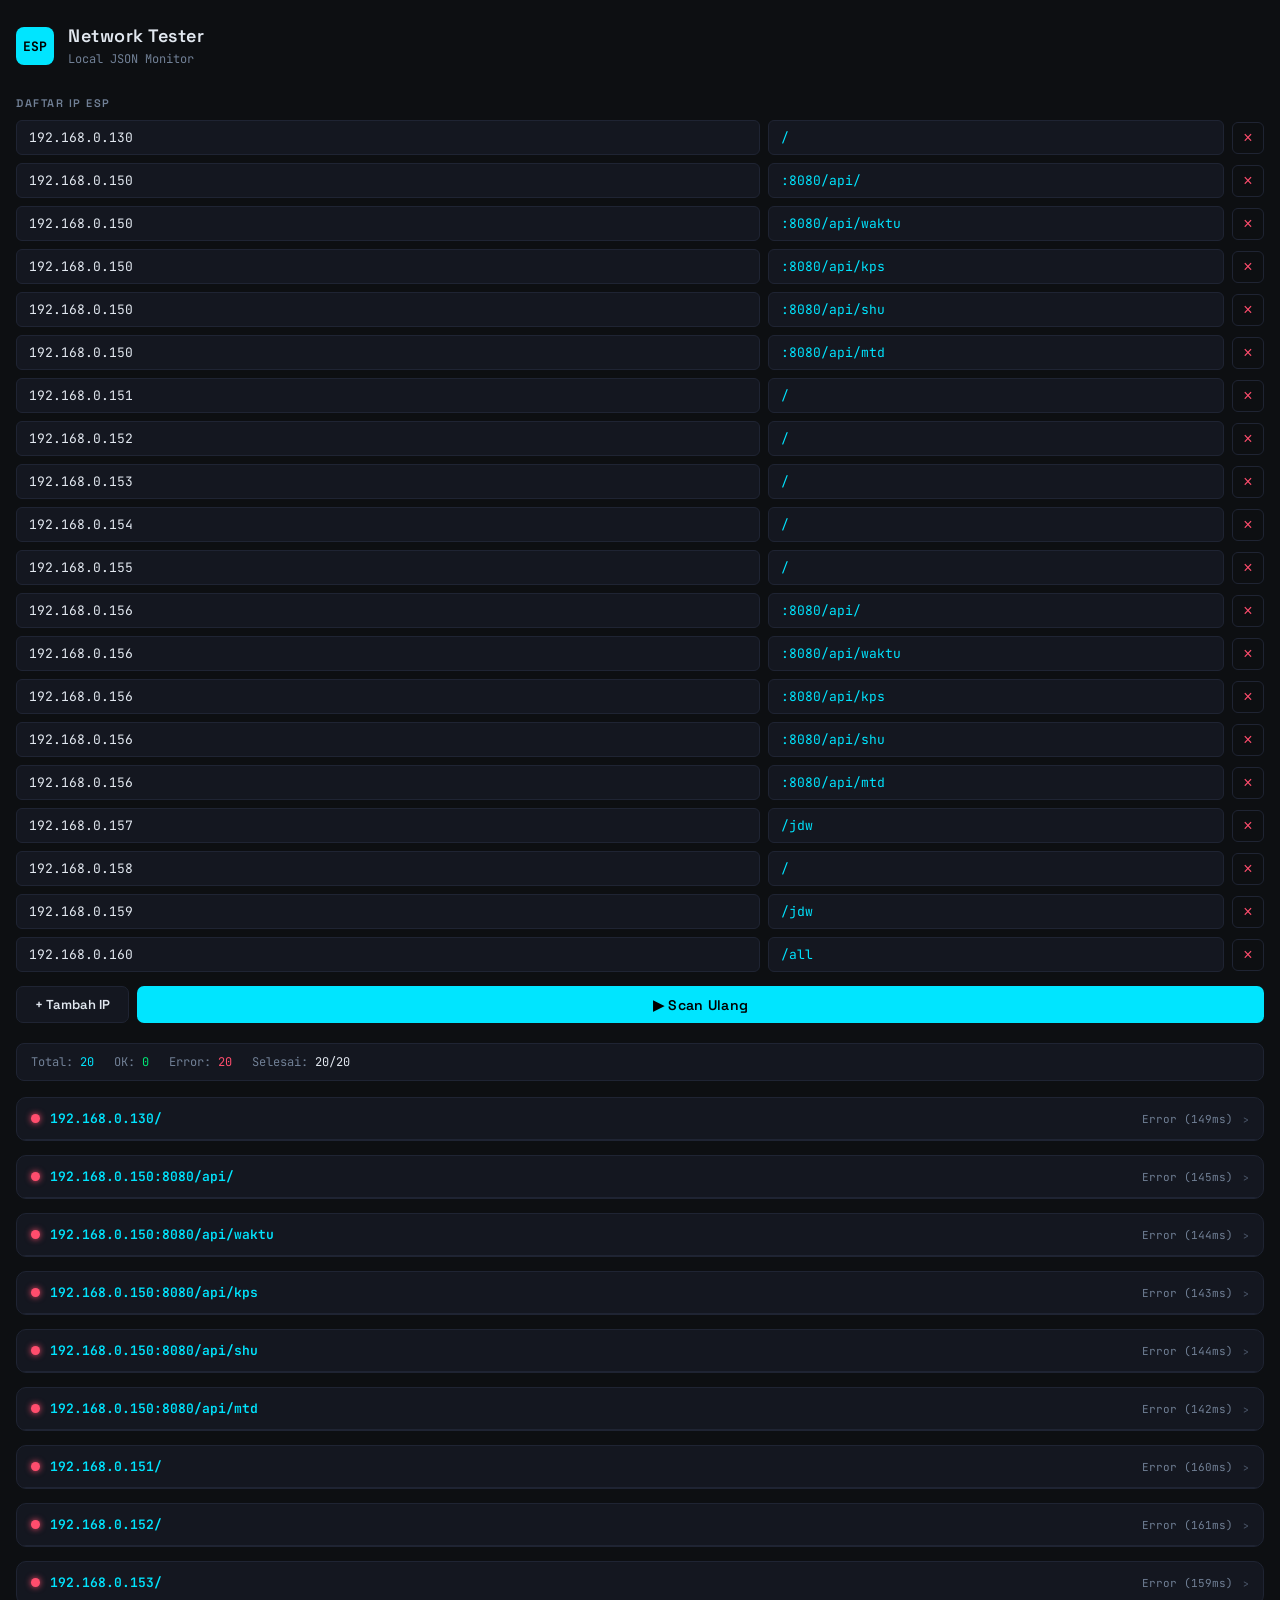
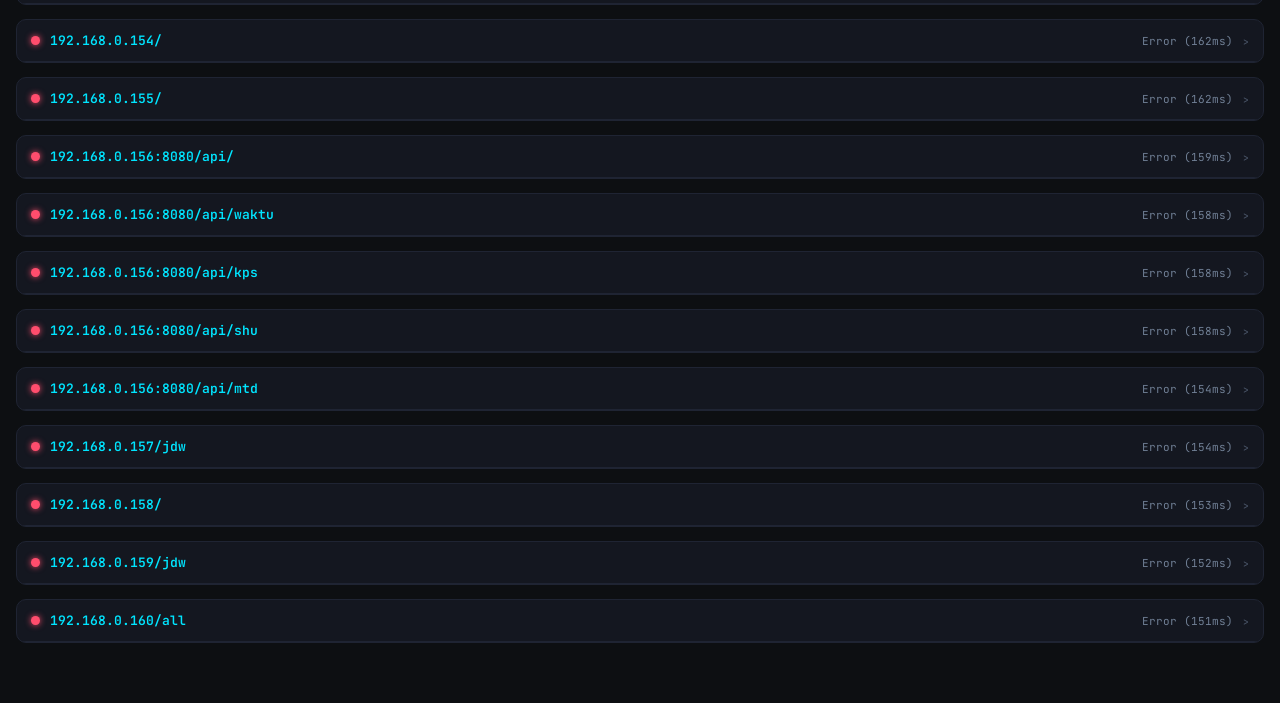
<file: esp_tester.html>
<!DOCTYPE html>
<html lang="id">
<head>
<meta charset="UTF-8">
<meta name="viewport" content="width=device-width, initial-scale=1.0">
<title>ESP Network Tester</title>
<style>
  @import url('https://fonts.googleapis.com/css2?family=JetBrains+Mono:wght@400;600;700&family=Space+Grotesk:wght@400;500;600&display=swap');

  :root {
    --bg: #0d0f12;
    --panel: #141720;
    --border: #1f2433;
    --accent: #00e5ff;
    --accent2: #ff4d6d;
    --ok: #00e676;
    --warn: #ffd740;
    --muted: #4a5568;
    --text: #e2e8f0;
    --text2: #718096;
  }

  * { box-sizing: border-box; margin: 0; padding: 0; }

  body {
    background: var(--bg);
    color: var(--text);
    font-family: 'Space Grotesk', sans-serif;
    min-height: 100vh;
    padding: 24px 16px 60px;
  }

  header {
    display: flex;
    align-items: center;
    gap: 14px;
    margin-bottom: 28px;
  }

  .logo {
    width: 38px; height: 38px;
    background: var(--accent);
    border-radius: 8px;
    display: flex; align-items: center; justify-content: center;
    font-family: 'JetBrains Mono', monospace;
    font-weight: 700;
    font-size: 13px;
    color: #000;
    flex-shrink: 0;
  }

  header h1 {
    font-size: 18px;
    font-weight: 600;
    letter-spacing: 0.5px;
  }

  header span {
    font-size: 12px;
    color: var(--text2);
    font-family: 'JetBrains Mono', monospace;
  }

  /* ── IP List Editor ── */
  .section-title {
    font-size: 11px;
    font-weight: 600;
    letter-spacing: 1.5px;
    text-transform: uppercase;
    color: var(--text2);
    margin-bottom: 10px;
  }

  #ipListContainer {
    display: flex;
    flex-direction: column;
    gap: 8px;
    margin-bottom: 14px;
  }

  .ip-row {
    display: flex;
    gap: 8px;
    align-items: center;
  }

  .ip-row input {
    flex: 1;
    background: var(--panel);
    border: 1px solid var(--border);
    border-radius: 6px;
    padding: 8px 12px;
    color: var(--text);
    font-family: 'JetBrains Mono', monospace;
    font-size: 13px;
    outline: none;
    transition: border-color 0.2s;
  }

  .ip-row input:focus { border-color: var(--accent); }
  .ip-row input::placeholder { color: var(--muted); }

  .path-input {
    flex: 0.6 !important;
    color: var(--accent) !important;
  }

  .btn-remove {
    background: none;
    border: 1px solid var(--border);
    border-radius: 6px;
    color: var(--accent2);
    width: 32px; height: 32px;
    cursor: pointer;
    font-size: 16px;
    display: flex; align-items: center; justify-content: center;
    flex-shrink: 0;
    transition: background 0.15s;
  }
  .btn-remove:hover { background: rgba(255,77,109,0.1); }

  .row-buttons {
    display: flex;
    gap: 8px;
    margin-bottom: 20px;
  }

  .btn {
    padding: 9px 18px;
    border: none;
    border-radius: 7px;
    cursor: pointer;
    font-family: 'Space Grotesk', sans-serif;
    font-size: 13px;
    font-weight: 600;
    transition: all 0.15s;
  }

  .btn-add {
    background: var(--panel);
    border: 1px solid var(--border);
    color: var(--text);
  }
  .btn-add:hover { border-color: var(--accent); color: var(--accent); }

  .btn-scan {
    background: var(--accent);
    color: #000;
    flex: 1;
    font-size: 14px;
    letter-spacing: 0.3px;
  }
  .btn-scan:hover { filter: brightness(1.1); }
  .btn-scan:disabled { opacity: 0.5; cursor: not-allowed; filter: none; }

  /* ── Results ── */
  #results {
    display: flex;
    flex-direction: column;
    gap: 14px;
    margin-top: 10px;
  }

  .esp-card {
    background: var(--panel);
    border: 1px solid var(--border);
    border-radius: 10px;
    overflow: hidden;
    animation: fadeIn 0.25s ease;
  }

  @keyframes fadeIn {
    from { opacity: 0; transform: translateY(6px); }
    to   { opacity: 1; transform: translateY(0); }
  }

  .esp-card-header {
    display: flex;
    align-items: center;
    gap: 10px;
    padding: 12px 14px;
    border-bottom: 1px solid var(--border);
    cursor: pointer;
    user-select: none;
  }

  .status-dot {
    width: 9px; height: 9px;
    border-radius: 50%;
    flex-shrink: 0;
  }
  .dot-ok      { background: var(--ok);    box-shadow: 0 0 6px var(--ok); }
  .dot-error   { background: var(--accent2); box-shadow: 0 0 6px var(--accent2); }
  .dot-loading { background: var(--warn);  box-shadow: 0 0 6px var(--warn); animation: pulse 0.8s infinite; }

  @keyframes pulse {
    0%,100% { opacity: 1; }
    50%      { opacity: 0.3; }
  }

  .esp-ip {
    font-family: 'JetBrains Mono', monospace;
    font-size: 13px;
    font-weight: 600;
    color: var(--accent);
    flex: 1;
  }

  .esp-status-text {
    font-size: 11px;
    color: var(--text2);
    font-family: 'JetBrains Mono', monospace;
  }

  .esp-latency {
    font-size: 11px;
    font-family: 'JetBrains Mono', monospace;
    color: var(--ok);
  }

  .chevron {
    font-size: 12px;
    color: var(--muted);
    transition: transform 0.2s;
  }
  .chevron.open { transform: rotate(90deg); }

  .esp-card-body {
    padding: 14px;
    display: none;
  }
  .esp-card-body.open { display: block; }

  /* JSON display */
  .json-container {
    background: #0a0c0f;
    border: 1px solid var(--border);
    border-radius: 6px;
    padding: 12px;
    overflow-x: auto;
    max-height: 320px;
    overflow-y: auto;
  }

  pre {
    font-family: 'JetBrains Mono', monospace;
    font-size: 12px;
    line-height: 1.7;
    white-space: pre-wrap;
    word-break: break-word;
  }

  .json-key    { color: #79c0ff; }
  .json-string { color: #a5d6ff; }
  .json-number { color: #f2cc60; }
  .json-bool   { color: #ff7b72; }
  .json-null   { color: var(--muted); }

  .error-msg {
    font-family: 'JetBrains Mono', monospace;
    font-size: 12px;
    color: var(--accent2);
    padding: 8px;
  }

  /* Summary bar */
  #summaryBar {
    display: none;
    background: var(--panel);
    border: 1px solid var(--border);
    border-radius: 8px;
    padding: 10px 14px;
    margin-bottom: 16px;
    font-size: 12px;
    font-family: 'JetBrains Mono', monospace;
    display: flex;
    gap: 20px;
    flex-wrap: wrap;
  }

  .sum-item span:first-child { color: var(--text2); }
  .sum-ok     { color: var(--ok); }
  .sum-err    { color: var(--accent2); }
  .sum-total  { color: var(--accent); }

</style>
</head>
<body>

<header>
  <div class="logo">ESP</div>
  <div>
    <h1>Network Tester</h1>
    <span>Local JSON Monitor</span>
  </div>
</header>

<div class="section-title">Daftar IP ESP</div>
<div id="ipListContainer"></div>

<div class="row-buttons">
  <button class="btn btn-add" onclick="addIpRow()">+ Tambah IP</button>
  <button class="btn btn-scan" id="btnScan" onclick="startScan()">▶ Scan Semua</button>
</div>

<div id="summaryBar" style="display:none;">
  <div class="sum-item"><span>Total: </span><span class="sum-total" id="sumTotal">0</span></div>
  <div class="sum-item"><span>OK: </span><span class="sum-ok" id="sumOk">0</span></div>
  <div class="sum-item"><span>Error: </span><span class="sum-err" id="sumErr">0</span></div>
  <div class="sum-item"><span>Selesai: </span><span id="sumDone">0/0</span></div>
</div>

<div id="results"></div>

<script>
  // ── Default IP list ──────────────────────────────────────────────
  const defaultEsps = [
    { ip: "192.168.0.130", path: "/" },
    { ip: "192.168.0.150", path: ":8080/api/" },
    { ip: "192.168.0.150", path: ":8080/api/waktu" },
    { ip: "192.168.0.150", path: ":8080/api/kps" },
    { ip: "192.168.0.150", path: ":8080/api/shu" },
    { ip: "192.168.0.150", path: ":8080/api/mtd" },
    { ip: "192.168.0.151", path: "/" },
    { ip: "192.168.0.152", path: "/" },
    { ip: "192.168.0.153", path: "/" },
    { ip: "192.168.0.154", path: "/" },
    { ip: "192.168.0.155", path: "/" },
    { ip: "192.168.0.156", path: ":8080/api/" },
    { ip: "192.168.0.156", path: ":8080/api/waktu" },
    { ip: "192.168.0.156", path: ":8080/api/kps" },
    { ip: "192.168.0.156", path: ":8080/api/shu" },
    { ip: "192.168.0.156", path: ":8080/api/mtd" },
    { ip: "192.168.0.157", path: "/jdw" },
    { ip: "192.168.0.158", path: "/" },
    { ip: "192.168.0.159", path: "/jdw" },
    { ip: "192.168.0.160", path: "/all" }
    
  ];

  // ── Init ────────────────────────────────────────────────────────
  defaultEsps.forEach(e => addIpRow(e.ip, e.path));

  function addIpRow(ip = "", path = "/") {
    const container = document.getElementById('ipListContainer');
    const row = document.createElement('div');
    row.className = 'ip-row';
    row.innerHTML = `
      <input type="text" placeholder="192.168.0.xxx" value="${ip}" class="ip-input">
      <input type="text" placeholder="/json" value="${path}" class="path-input">
      <button class="btn-remove" onclick="this.parentElement.remove()">×</button>
    `;
    container.appendChild(row);
  }

  // ── Scan ────────────────────────────────────────────────────────
  async function startScan() {
    const rows = document.querySelectorAll('.ip-row');
    const esps = [];

    rows.forEach(row => {
      const ip   = row.querySelector('.ip-input').value.trim();
      const path = row.querySelector('.path-input').value.trim() || '/json';
      if (ip) esps.push({ ip, path });
    });

    if (esps.length === 0) { alert("Tambahkan minimal 1 IP dulu."); return; }

    const btn = document.getElementById('btnScan');
    btn.disabled = true;
    btn.textContent = '⟳ Scanning...';

    const results = document.getElementById('results');
    const summary = document.getElementById('summaryBar');
    results.innerHTML = '';
    summary.style.display = 'flex';

    let ok = 0, err = 0, done = 0;
    const total = esps.length;

    document.getElementById('sumTotal').textContent = total;
    document.getElementById('sumOk').textContent    = 0;
    document.getElementById('sumErr').textContent   = 0;
    document.getElementById('sumDone').textContent  = `0/${total}`;

    // Buat cards dulu (loading state)
    esps.forEach(e => {
      const card = document.createElement('div');
      card.className = 'esp-card';
      card.id = `card-${(e.ip + e.path).replace(/[^a-zA-Z0-9]/g, '_')}`;
      card.innerHTML = `
        <div class="esp-card-header" onclick="toggleCard('${(e.ip + e.path).replace(/[^a-zA-Z0-9]/g, '_')}')">
          <div class="status-dot dot-loading"></div>
          <div class="esp-ip">${e.ip}${e.path}</div>
          <div class="esp-status-text" id="status-${(e.ip + e.path).replace(/[^a-zA-Z0-9]/g, '_')}">Menghubungi...</div>
          <div class="chevron" id="chev-${(e.ip + e.path).replace(/[^a-zA-Z0-9]/g, '_')}">›</div>
        </div>
        <div class="esp-card-body" id="body-${(e.ip + e.path).replace(/[^a-zA-Z0-9]/g, '_')}">
          <div class="json-container"><pre>Menunggu...</pre></div>
        </div>
      `;
      results.appendChild(card);
    });

    // Fetch semua paralel
    // Fetch semua paralel
    const promises = esps.map(async e => {
      const id  = (e.ip + e.path).replace(/[^a-zA-Z0-9]/g, '_');
      const dot = document.querySelector(`#card-${id} .status-dot`);
      const sta = document.getElementById(`status-${id}`);
      const body = document.getElementById(`body-${id}`);
      const t0  = Date.now();

      const controller = new AbortController();
      const timeout = setTimeout(() => controller.abort(), 5000);

      try {
        const res = await fetch(`http://${e.ip}${e.path}`, { signal: controller.signal });
        clearTimeout(timeout);
        const ms = Date.now() - t0;

        if (!res.ok) throw new Error(`HTTP ${res.status}`);

        const json = await res.json();
        dot.className  = 'status-dot dot-ok';
        sta.innerHTML  = `<span class="esp-latency">${ms}ms</span>`;
        body.innerHTML = `<div class="json-container"><pre>${syntaxHighlight(json)}</pre></div>`;
        ok++;

      } catch (ex) {
        clearTimeout(timeout);
        const ms = Date.now() - t0;
        dot.className   = 'status-dot dot-error';
        sta.textContent = `Error (${ms}ms)`;

        const msg = ex.name === 'AbortError' ? 'Timeout (>5s)' : ex.message;
        body.innerHTML  = `<div class="json-container"><div class="error-msg">✕ ${msg}</div></div>`;
        err++;
      }

      done++;
      document.getElementById('sumOk').textContent   = ok;
      document.getElementById('sumErr').textContent  = err;
      document.getElementById('sumDone').textContent = `${done}/${total}`;
    });

    await Promise.allSettled(promises);

    btn.disabled = false;
    btn.textContent = '▶ Scan Ulang';
  }

  // ── Toggle card ─────────────────────────────────────────────────
  function toggleCard(id) {
    document.getElementById(`body-${id}`).classList.toggle('open');
    document.getElementById(`chev-${id}`).classList.toggle('open');
  }

  // ── JSON syntax highlight ────────────────────────────────────────
  function syntaxHighlight(json) {
    const str = JSON.stringify(json, null, 2);
    return str.replace(/("(\\u[a-zA-Z0-9]{4}|\\[^u]|[^\\"])*"(\s*:)?|\b(true|false|null)\b|-?\d+\.?\d*([eE][+-]?\d+)?)/g, match => {
      if (/^"/.test(match)) {
        if (/:$/.test(match)) return `<span class="json-key">${match}</span>`;
        return `<span class="json-string">${match}</span>`;
      }
      if (/true|false/.test(match)) return `<span class="json-bool">${match}</span>`;
      if (/null/.test(match))       return `<span class="json-null">${match}</span>`;
      return `<span class="json-number">${match}</span>`;
    });
  }

  // Run startScan on page load
  document.addEventListener('DOMContentLoaded', startScan);

</script>
</body>
</html>
</file>
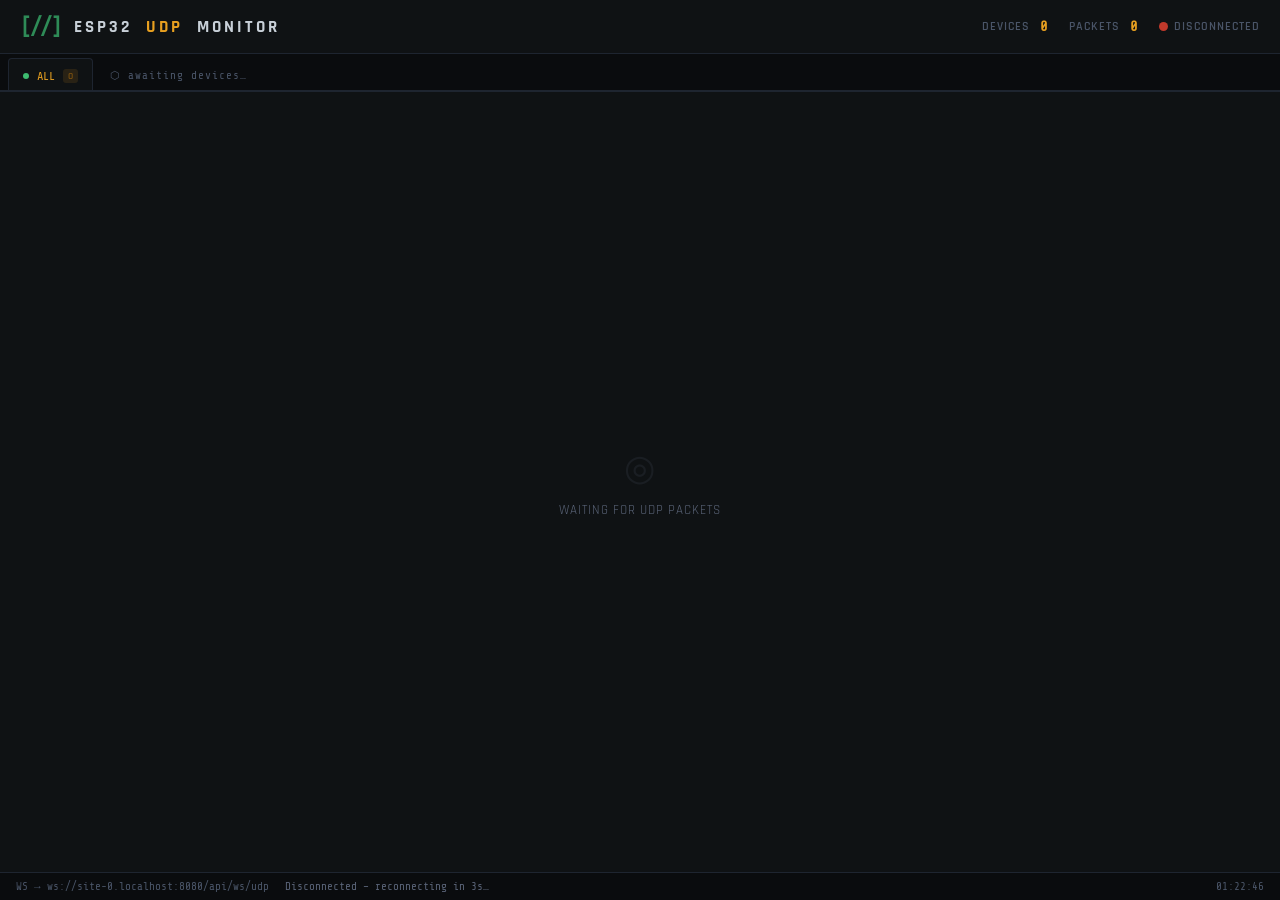
<file: web_udp.html>
<!DOCTYPE html>
<html lang="en">
<head>
  <meta charset="UTF-8" />
  <meta name="viewport" content="width=device-width, initial-scale=1.0" />
  <title>ESP32 UDP Monitor</title>
  <link rel="preconnect" href="https://fonts.googleapis.com" />
  <link
    href="https://fonts.googleapis.com/css2?family=Share+Tech+Mono&family=Rajdhani:wght@400;600;700&display=swap"
    rel="stylesheet"
  />

  <style>
    /* ── CSS Variables ──────────────────────────────────────────────── */
    :root {
      --bg:          #0a0c0e;
      --bg-panel:    #0f1214;
      --bg-tab:      #141820;
      --bg-tab-act:  #0f1214;
      --border:      #1e2530;
      --border-hot:  #2e8b57;

      --amber:       #e8a020;
      --amber-dim:   #7a5010;
      --green:       #2e8b57;
      --green-bright:#3dbb70;
      --red:         #c0392b;
      --muted:       #4a5568;
      --text:        #c8d0d8;
      --text-dim:    #5a6478;

      --font-mono:   'Share Tech Mono', 'Courier New', monospace;
      --font-ui:     'Rajdhani', sans-serif;

      --tab-h:       38px;
      --header-h:    54px;
      --status-h:    28px;
    }

    /* ── Reset ──────────────────────────────────────────────────────── */
    *, *::before, *::after { box-sizing: border-box; margin: 0; padding: 0; }
    html, body { height: 100%; overflow: hidden; }

    body {
      background: var(--bg);
      color: var(--text);
      font-family: var(--font-ui);
      font-size: 14px;

      /* subtle scan-line texture */
      background-image: repeating-linear-gradient(
        0deg,
        transparent,
        transparent 2px,
        rgba(255,255,255,0.012) 2px,
        rgba(255,255,255,0.012) 4px
      );
    }

    /* ── Layout shell ───────────────────────────────────────────────── */
    #app {
      display: grid;
      grid-template-rows: var(--header-h) var(--tab-h) 1fr var(--status-h);
      height: 100vh;
      overflow: hidden;
    }

    /* ── Header ─────────────────────────────────────────────────────── */
    #header {
      display: flex;
      align-items: center;
      gap: 14px;
      padding: 0 20px;
      border-bottom: 1px solid var(--border);
      background: var(--bg-panel);
    }

    .logo-bracket {
      color: var(--green);
      font-size: 22px;
      font-weight: 700;
      letter-spacing: -2px;
      font-family: var(--font-mono);
    }

    #header h1 {
      font-size: 17px;
      font-weight: 700;
      letter-spacing: 3px;
      text-transform: uppercase;
      color: var(--text);
    }

    #header h1 span { color: var(--amber); }

    .header-right {
      margin-left: auto;
      display: flex;
      align-items: center;
      gap: 20px;
    }

    .stat-pill {
      display: flex;
      align-items: center;
      gap: 6px;
      font-size: 12px;
      font-weight: 600;
      letter-spacing: 1px;
      text-transform: uppercase;
      color: var(--muted);
    }

    .stat-pill strong {
      color: var(--amber);
      font-family: var(--font-mono);
      font-size: 14px;
    }

    /* ── WebSocket indicator ─────────────────────────────────────────── */
    #ws-dot {
      width: 9px;
      height: 9px;
      border-radius: 50%;
      background: var(--red);
      transition: background 0.4s;
      flex-shrink: 0;
    }

    #ws-dot.connected   { background: var(--green-bright); animation: pulse 2s infinite; }
    #ws-dot.connecting  { background: var(--amber); animation: blink 0.6s infinite; }

    @keyframes pulse {
      0%,100% { box-shadow: 0 0 0 0 rgba(61,187,112,0.5); }
      50%      { box-shadow: 0 0 0 5px rgba(61,187,112,0); }
    }
    @keyframes blink { 50% { opacity: 0.2; } }

    /* ── Tab bar ─────────────────────────────────────────────────────── */
    #tab-bar {
      display: flex;
      align-items: flex-end;
      gap: 2px;
      padding: 0 8px;
      border-bottom: 2px solid var(--border);
      background: var(--bg);
      overflow-x: auto;
      scrollbar-width: none;
    }
    #tab-bar::-webkit-scrollbar { display: none; }

    .tab {
      display: flex;
      align-items: center;
      gap: 8px;
      padding: 0 14px;
      height: 34px;
      cursor: pointer;
      border: 1px solid transparent;
      border-bottom: none;
      border-radius: 4px 4px 0 0;
      font-family: var(--font-mono);
      font-size: 12px;
      color: var(--text-dim);
      background: var(--bg-tab);
      white-space: nowrap;
      transition: color 0.15s, border-color 0.15s, background 0.15s;
      position: relative;
      top: 2px;
      user-select: none;
    }

    .tab:hover { color: var(--text); border-color: var(--border); }

    .tab.active {
      color: var(--amber);
      background: var(--bg-tab-act);
      border-color: var(--border);
      border-bottom-color: var(--bg-tab-act);
    }

    .tab .tab-dot {
      width: 6px;
      height: 6px;
      border-radius: 50%;
      background: var(--muted);
      flex-shrink: 0;
      transition: background 0.3s;
    }

    .tab.active .tab-dot { background: var(--green-bright); }

    .tab .badge {
      font-size: 10px;
      color: var(--text-dim);
      background: var(--border);
      border-radius: 3px;
      padding: 1px 5px;
      font-family: var(--font-ui);
      font-weight: 600;
    }

    .tab.active .badge {
      color: var(--amber-dim);
      background: rgba(232,160,32,0.12);
    }

    /* ALL tab (always first) */
    #tab-all { }

    /* empty-state placeholder tab */
    #tab-placeholder {
      color: var(--muted);
      font-size: 11px;
      letter-spacing: 1px;
      background: transparent;
      cursor: default;
      animation: fade-in 0.5s ease;
    }

    /* ── Log panels ─────────────────────────────────────────────────── */
    #panels {
      position: relative;
      overflow: hidden;
      background: var(--bg-panel);
    }

    .log-panel {
      position: absolute;
      inset: 0;
      overflow-y: auto;
      padding: 12px 16px;
      display: none;
      scrollbar-width: thin;
      scrollbar-color: var(--border) transparent;
    }
    .log-panel::-webkit-scrollbar       { width: 6px; }
    .log-panel::-webkit-scrollbar-thumb { background: var(--border); border-radius: 3px; }

    .log-panel.active { display: block; }

    .log-line {
      display: grid;
      grid-template-columns: 52px 110px 1fr;
      gap: 10px;
      padding: 3px 0;
      border-bottom: 1px solid rgba(255,255,255,0.03);
      font-family: var(--font-mono);
      font-size: 12.5px;
      line-height: 1.6;
      animation: fade-in 0.15s ease;
    }

    .log-line:last-child { border-bottom: none; }

    .ll-idx  { color: var(--muted); text-align: right; }
    .ll-ip   { color: var(--green); }
    .ll-msg  { color: var(--text); word-break: break-all; }

    /* "ALL" panel uses wider IP column */
    #panel-all .log-line {
      grid-template-columns: 52px 110px 1fr;
    }

    .ping-line {
      color: var(--muted);
      font-family: var(--font-mono);
      font-size: 11px;
      padding: 4px 0;
      letter-spacing: 1px;
    }

    /* empty panel hint */
    .panel-empty {
      display: flex;
      flex-direction: column;
      align-items: center;
      justify-content: center;
      height: 100%;
      gap: 10px;
      color: var(--text-dim);
      font-size: 13px;
      letter-spacing: 1px;
      text-transform: uppercase;
    }

    .panel-empty .big { font-size: 36px; opacity: 0.15; }

    @keyframes fade-in {
      from { opacity: 0; transform: translateY(3px); }
      to   { opacity: 1; transform: translateY(0); }
    }

    /* ── Status bar ─────────────────────────────────────────────────── */
    #status-bar {
      display: flex;
      align-items: center;
      gap: 16px;
      padding: 0 16px;
      border-top: 1px solid var(--border);
      background: var(--bg);
      font-size: 11px;
      font-family: var(--font-mono);
      color: var(--muted);
      overflow: hidden;
    }

    #status-bar span { white-space: nowrap; }
    #status-text { flex: 1; text-overflow: ellipsis; overflow: hidden; color: var(--text-dim); }
    #clock { color: var(--muted); }

    /* ── Tooltip ─────────────────────────────────────────────────────── */
    [title] { cursor: help; }

  </style>
</head>
<body>
<div id="app">

  <!-- ── Header ─────────────────────────────────────────────────────── -->
  <header id="header">
    <span class="logo-bracket">[//]</span>
    <h1>ESP32 &nbsp;<span>UDP</span>&nbsp; MONITOR</h1>
    <div class="header-right">
      <div class="stat-pill">
        DEVICES&nbsp;<strong id="hdr-devices">0</strong>
      </div>
      <div class="stat-pill">
        PACKETS&nbsp;<strong id="hdr-packets">0</strong>
      </div>
      <div class="stat-pill">
        <div id="ws-dot" class="connecting"></div>
        <span id="ws-label">CONNECTING</span>
      </div>
    </div>
  </header>

  <!-- ── Tab bar ────────────────────────────────────────────────────── -->
  <nav id="tab-bar">
    <!-- "ALL" tab is always present -->
    <div class="tab active" id="tab-all" data-ip="all" onclick="switchTab('all')">
      <span class="tab-dot"></span>
      ALL
      <span class="badge" id="badge-all">0</span>
    </div>
    <!-- Device tabs inserted here dynamically -->
    <div id="tab-placeholder" class="tab">⬡ awaiting devices…</div>
  </nav>

  <!-- ── Log panels ─────────────────────────────────────────────────── -->
  <main id="panels">
    <!-- ALL panel -->
    <div class="log-panel active" id="panel-all">
      <div class="panel-empty">
        <div class="big">◎</div>
        Waiting for UDP packets
      </div>
    </div>
    <!-- Device panels inserted dynamically -->
  </main>

  <!-- ── Status bar ─────────────────────────────────────────────────── -->
  <footer id="status-bar">
    <span>WS&nbsp;→&nbsp;ws://<span id="sb-host">…</span>:8080/api/ws/udp</span>
    <span id="status-text">—</span>
    <span id="clock">00:00:00</span>
  </footer>

</div>

<script>
"use strict";

/* ── Constants ────────────────────────────────────────────────────── */
const WS_URL       = `ws://${location.hostname}:8080/api/ws/udp`;
const MAX_CHARS    = 5000;   // max stored chars per log buffer
const RECONNECT_MS = 3000;

/* ── State ────────────────────────────────────────────────────────── */
const state = {
  /*
   * devices: Map<ip_string, DeviceState>
   *
   * DeviceState {
   *   ip:       string   – sender IP (primary key; replace with device_id later)
   *   label:    string   – display label (same as ip for now)
   *   count:    number   – packets received
   *   logBuf:   string   – raw text kept in memory (trimmed to MAX_CHARS)
   *   lineCount:number   – total lines ever appended
   * }
   *
   * NOTE: When ESP32s get stable IDs, swap `ip` for `device_id` in one place:
   *   getOrCreateDevice(data.device_id, data.ip)
   *   and update the label + panel id accordingly.
   */
  devices:      new Map(),
  activeTab:    "all",
  totalPackets: 0,
  ws:           null,
  reconnTimer:  null,
};

/* ── DOM helpers ──────────────────────────────────────────────────── */
const $  = (id) => document.getElementById(id);
const cl = (tag, cls) => { const e = document.createElement(tag); if (cls) e.className = cls; return e; };

/* ── Clock ────────────────────────────────────────────────────────── */
function updateClock() {
  $("clock").textContent = new Date().toTimeString().slice(0, 8);
}
setInterval(updateClock, 1000);
updateClock();
$("sb-host").textContent = location.hostname || "localhost";

/* ── Tab management ───────────────────────────────────────────────── */
function switchTab(ip) {
  // deactivate all
  document.querySelectorAll(".tab").forEach(t => t.classList.remove("active"));
  document.querySelectorAll(".log-panel").forEach(p => p.classList.remove("active"));

  const tabEl   = $(ip === "all" ? "tab-all" : `tab-${sanitizeId(ip)}`);
  const panelEl = $(ip === "all" ? "panel-all" : `panel-${sanitizeId(ip)}`);

  if (tabEl)   tabEl.classList.add("active");
  if (panelEl) {
    panelEl.classList.add("active");
    panelEl.scrollTop = panelEl.scrollHeight;   // jump to bottom
  }

  state.activeTab = ip;
}

/* ── Device creation ──────────────────────────────────────────────── */
function sanitizeId(ip) {
  return ip.replace(/\./g, "_");   // e.g. "192.168.1.42" → "192_168_1_42"
}

function getOrCreateDevice(ip) {
  if (state.devices.has(ip)) return state.devices.get(ip);

  const dev = { ip, label: ip, count: 0, logBuf: "", lineCount: 0 };
  state.devices.set(ip, dev);

  // -- remove placeholder if still there
  const ph = $("tab-placeholder");
  if (ph) ph.remove();

  // -- create tab
  const sid  = sanitizeId(ip);
  const tab  = cl("div", "tab");
  tab.id     = `tab-${sid}`;
  tab.setAttribute("data-ip", ip);
  tab.innerHTML = `
    <span class="tab-dot"></span>
    ${ip}
    <span class="badge" id="badge-${sid}">0</span>
  `;
  tab.onclick = () => switchTab(ip);
  $("tab-bar").appendChild(tab);

  // -- create panel
  const panel   = cl("div", "log-panel");
  panel.id      = `panel-${sid}`;
  panel.innerHTML = `<div class="panel-empty"><div class="big">◎</div>No messages yet</div>`;
  $("panels").appendChild(panel);

  // -- update header count
  $("hdr-devices").textContent = state.devices.size;
  setStatus(`New device: ${ip}`);

  return dev;
}

/* ── Log rendering ────────────────────────────────────────────────── */

/**
 * Append a log line to a panel.
 * Removes the empty-state placeholder on first message.
 */
function appendLine(panelEl, idx, ip, message) {
  // clear empty-state hint
  const empty = panelEl.querySelector(".panel-empty");
  if (empty) empty.remove();

  const row  = cl("div", "log-line");
  row.innerHTML =
    `<span class="ll-idx">${String(idx).padStart(4, "0")}</span>` +
    `<span class="ll-ip">${escHtml(ip)}</span>` +
    `<span class="ll-msg">${escHtml(message)}</span>`;

  panelEl.appendChild(row);

  // trim old rows if buffer exceeded
  trimPanel(panelEl);

  // auto-scroll if near bottom
  const nearBottom = panelEl.scrollHeight - panelEl.scrollTop - panelEl.clientHeight < 60;
  if (nearBottom) panelEl.scrollTop = panelEl.scrollHeight;
}

/**
 * Keep log panel memory under control.
 * We measure total textContent length and drop oldest rows.
 */
function trimPanel(panelEl) {
  let total = panelEl.textContent.length;
  while (total > MAX_CHARS) {
    const first = panelEl.querySelector(".log-line");
    if (!first) break;
    total -= first.textContent.length;
    first.remove();
  }
}

/* ── Message handler ──────────────────────────────────────────────── */
function handleMessage(raw) {
  let data;
  try {
    data = JSON.parse(raw);
  } catch {
    return;   // ignore malformed
  }

  // server heartbeat ping – ignore
  if (data.type === "ping") return;

  const { ip, message } = data;
  if (!ip || message === undefined) return;

  state.totalPackets++;
  $("hdr-packets").textContent = state.totalPackets;

  // -- get/create device state
  const dev = getOrCreateDevice(ip);
  dev.count++;
  dev.lineCount++;

  // -- update badge
  const sid = sanitizeId(ip);
  const badge = $(`badge-${sid}`);
  if (badge) badge.textContent = dev.count > 9999 ? "9999+" : dev.count;
  const badgeAll = $("badge-all");
  if (badgeAll) badgeAll.textContent = state.totalPackets > 9999 ? "9999+" : state.totalPackets;

  // -- append to ALL panel
  appendLine($("panel-all"), state.totalPackets, ip, message);

  // -- append to device panel
  const panelEl = $(`panel-${sid}`);
  if (panelEl) appendLine(panelEl, dev.lineCount, ip, message);

  setStatus(`${ip}  →  ${message.slice(0, 60)}${message.length > 60 ? "…" : ""}`);
}

/* ── WebSocket ────────────────────────────────────────────────────── */
function setWsState(state_) {
  const dot   = $("ws-dot");
  const label = $("ws-label");
  dot.className   = "";
  dot.classList.add(state_);
  label.textContent = state_.toUpperCase();
}

function connect() {
  clearTimeout(state.reconnTimer);
  setWsState("connecting");
  setStatus("Connecting to " + WS_URL);

  const ws = new WebSocket(WS_URL);

  ws.onopen = () => {
    setWsState("connected");
    setStatus("Connected – listening for UDP packets");
    state.ws = ws;
  };

  ws.onmessage = (ev) => handleMessage(ev.data);

  ws.onclose = () => {
    setWsState("disconnected");
    setStatus(`Disconnected – reconnecting in ${RECONNECT_MS / 1000}s…`);
    state.ws = null;
    state.reconnTimer = setTimeout(connect, RECONNECT_MS);
  };

  ws.onerror = () => {
    setStatus("WebSocket error");
    ws.close();
  };
}

/* ── Utilities ────────────────────────────────────────────────────── */
function setStatus(msg) {
  $("status-text").textContent = msg;
}

function escHtml(s) {
  return String(s)
    .replace(/&/g, "&amp;")
    .replace(/</g, "&lt;")
    .replace(/>/g, "&gt;")
    .replace(/"/g, "&quot;");
}

/* ── Boot ─────────────────────────────────────────────────────────── */
connect();
</script>
</body>
</html>
</file>
